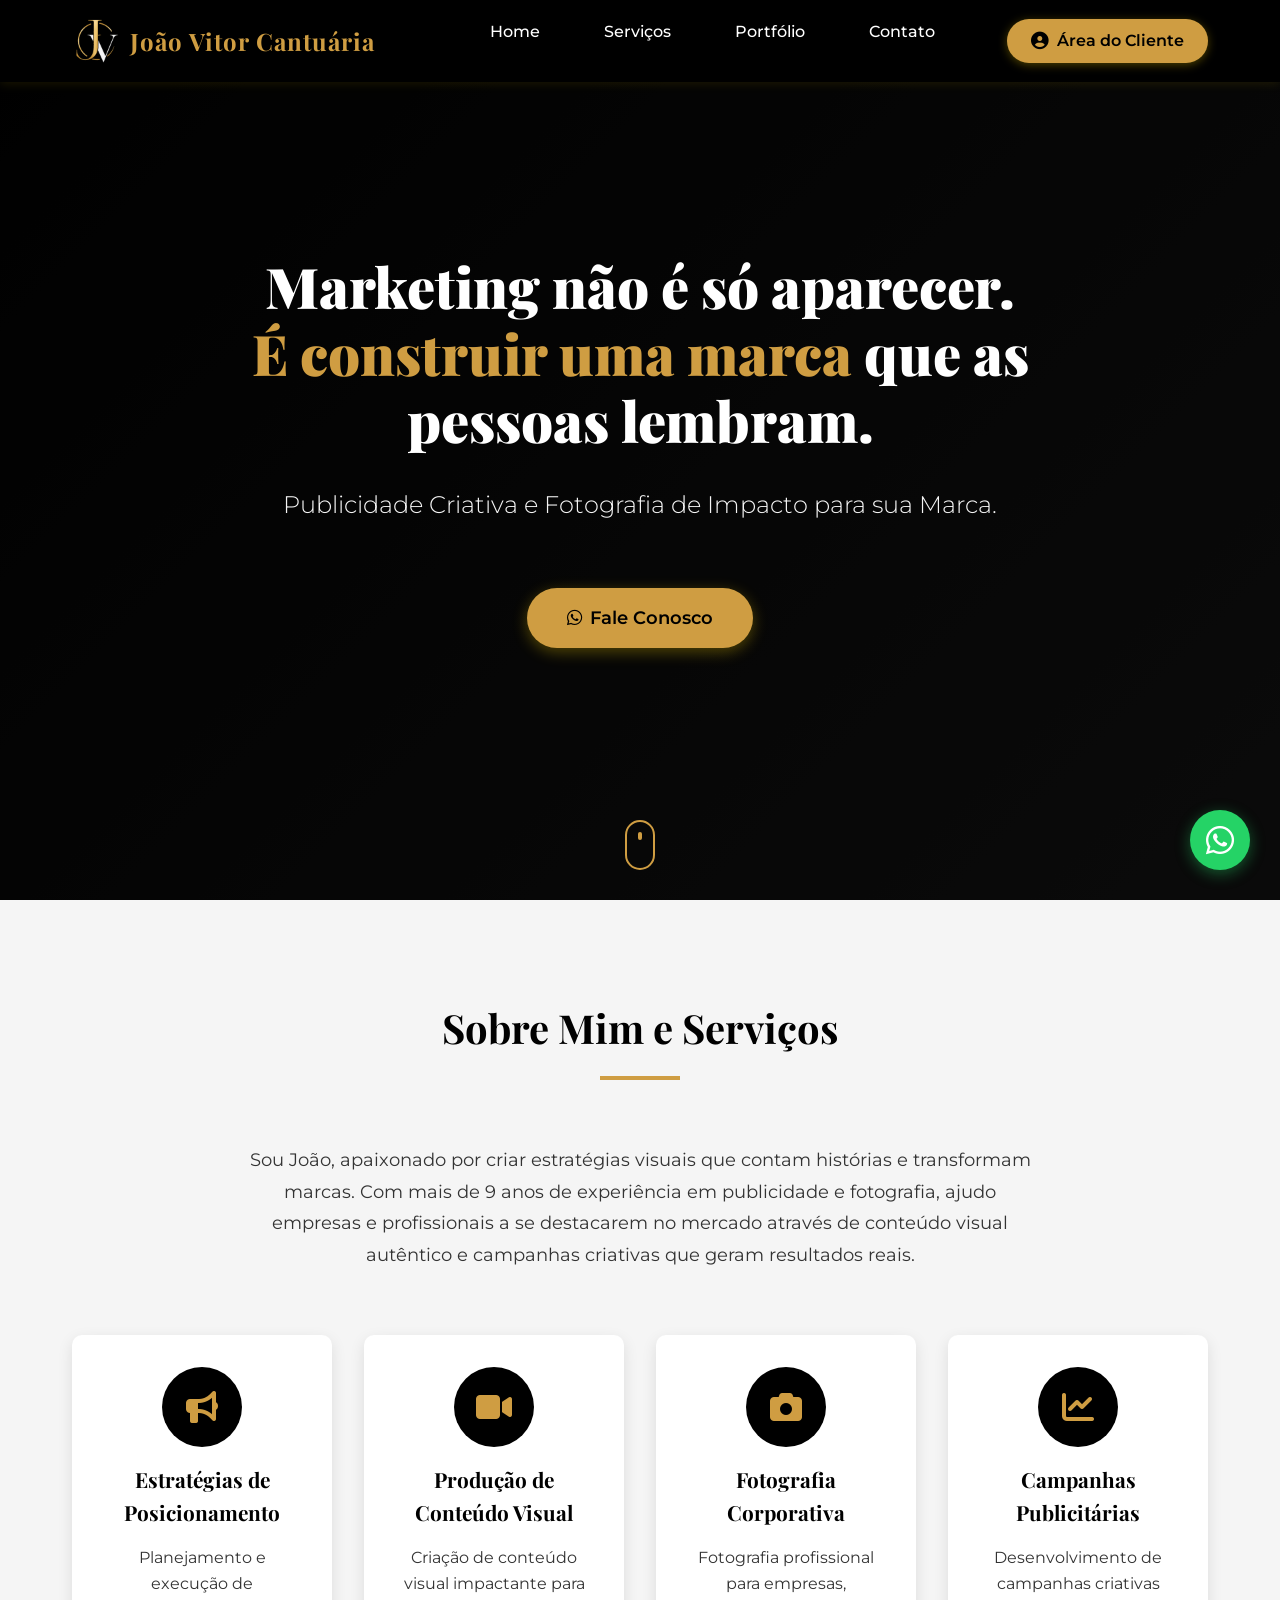
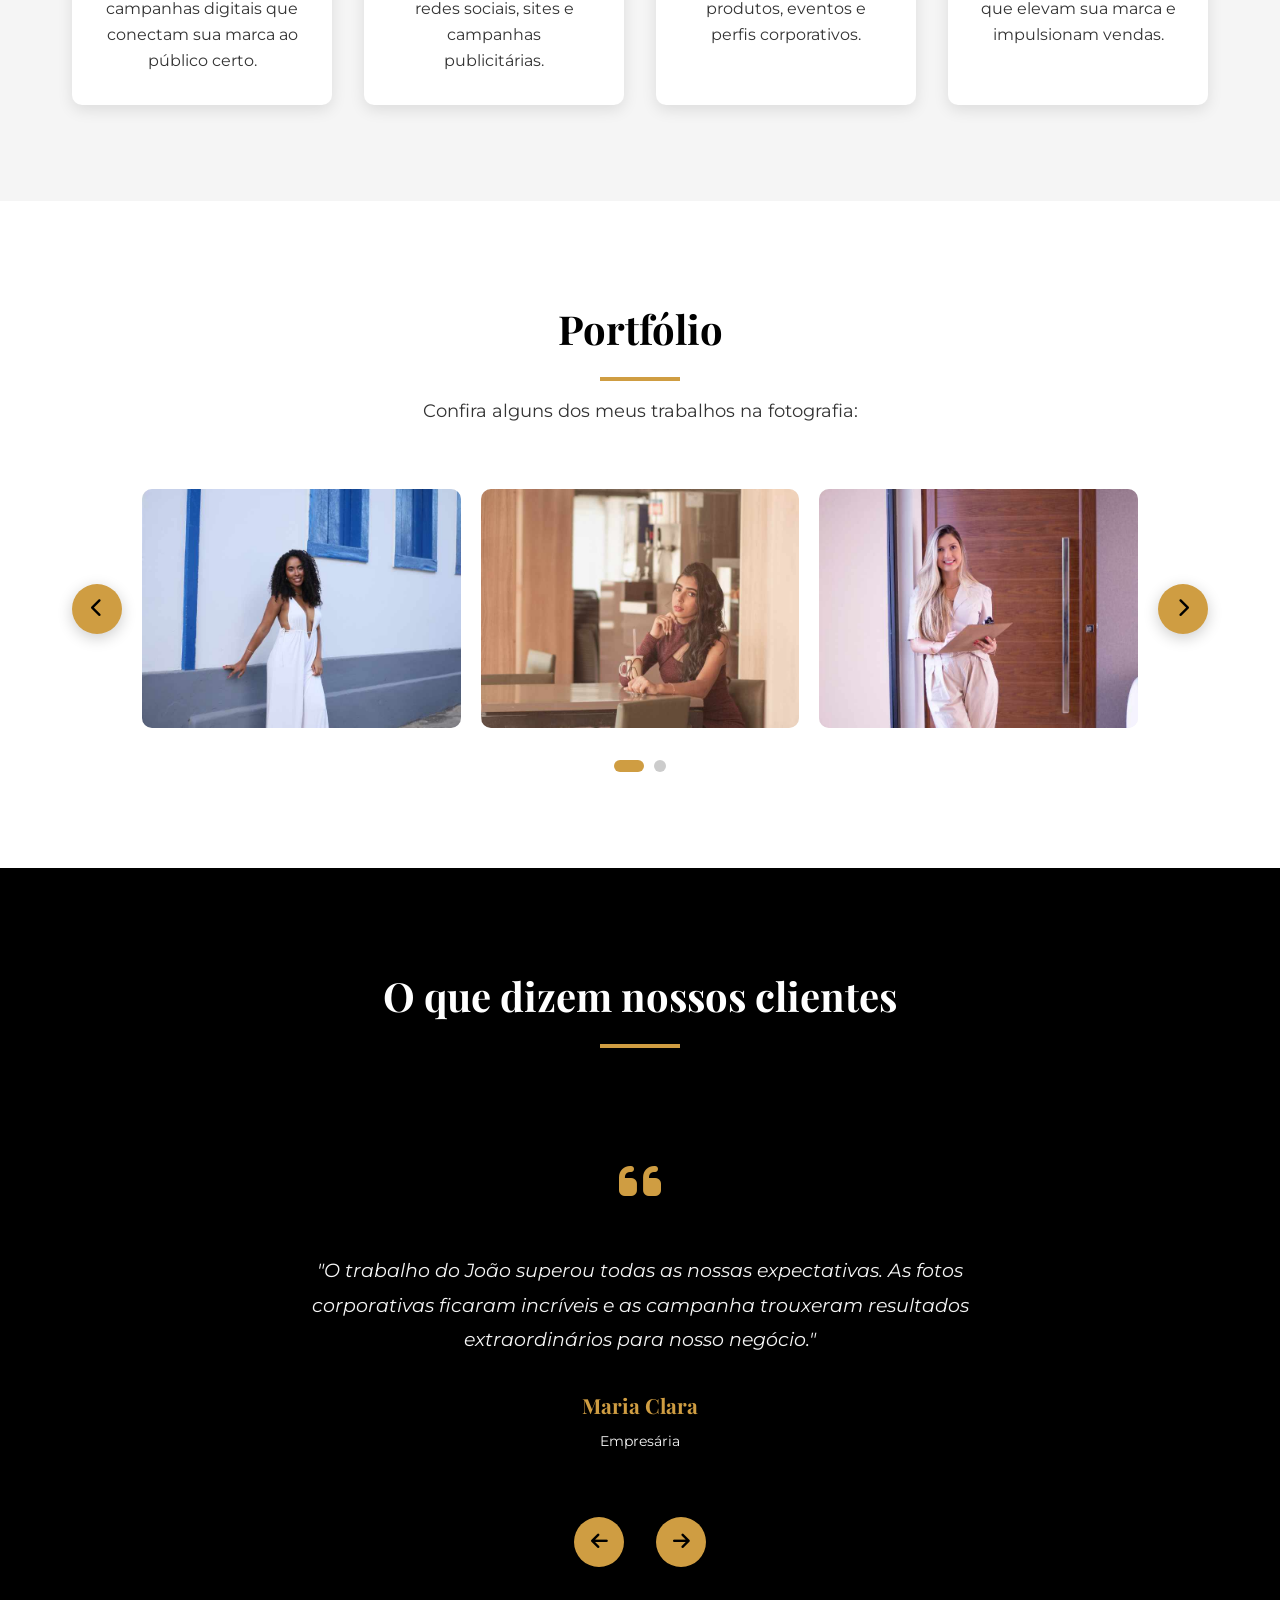
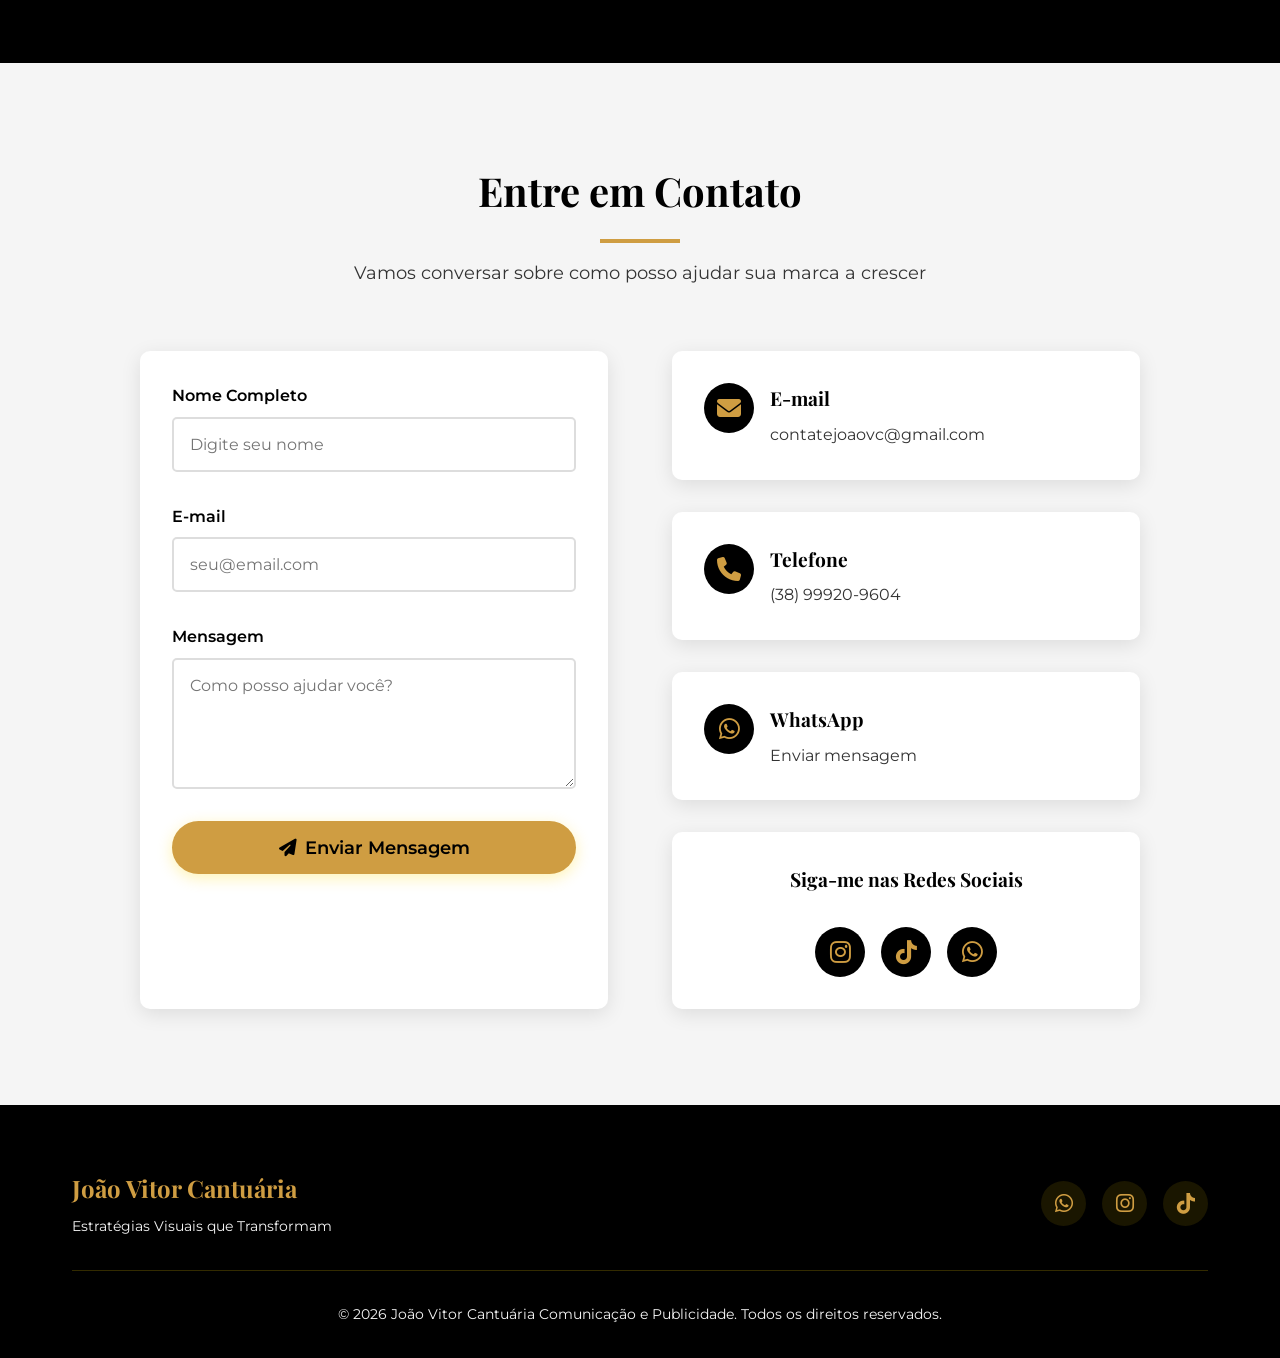
<file: index.html>
<!DOCTYPE html>
<html lang="pt-BR">
<head>
    <meta charset="UTF-8">
    <meta name="viewport" content="width=device-width, initial-scale=1.0">
    <meta name="description" content="João Vitor Cantuária - Publicidade Criativa e Fotografia de Impacto para sua Marca">
    <meta name="keywords" content="publicidade, fotografia, marketing digital, João Vitor Cantuária">
    <title>João Vitor Cantuária - Publicidade e Fotografia</title>
    <link rel="stylesheet" href="styles.css">
    <link rel="preconnect" href="https://fonts.googleapis.com">
    <link rel="preconnect" href="https://fonts.gstatic.com" crossorigin>
    <link href="https://fonts.googleapis.com/css2?family=Playfair+Display:wght@400;700;900&family=Montserrat:wght@300;400;500;600;700&display=swap" rel="stylesheet">
    <link rel="stylesheet" href="https://cdnjs.cloudflare.com/ajax/libs/font-awesome/6.4.0/css/all.min.css">
</head>
<body>
    <!-- Header -->
    <header id="header">
        <nav class="navbar">
            <div class="container">
                <div class="nav-wrapper">
                    <!-- Logo -->
                    <div class="logo">
                        <a href="#home">
                            <img src="logo-placeholder.png" alt="João Vitor Cantuária" class="logo-img">
                            <span class="logo-text">João Vitor Cantuária</span>
                        </a>
                    </div>
                    
                    <!-- Menu Toggle para Mobile -->
                    <button class="menu-toggle" id="menuToggle" aria-label="Menu">
                        <span></span>
                        <span></span>
                        <span></span>
                    </button>
                    
                    <!-- Menu de Navegação -->
                    <ul class="nav-menu" id="navMenu">
                        <li><a href="#home" class="nav-link">Home</a></li>
                        <li><a href="#servicos" class="nav-link">Serviços</a></li>
                        <li><a href="#portfolio" class="nav-link">Portfólio</a></li>
                        <li><a href="#contato" class="nav-link">Contato</a></li>
                        <li><a href="login.html" class="nav-link btn-login">
                            <i class="fas fa-user-circle"></i> Área do Cliente
                        </a></li>
                    </ul>
                </div>
            </div>
        </nav>
    </header>

    <!-- Hero Section -->
    <section id="home" class="hero">
        <div class="hero-background">
            <!-- Placeholder para imagem/vídeo de fundo -->
            <!-- <video autoplay muted loop class="hero-video">
                <source src="hero-video.mp4" type="video/mp4">
            </video> -->
            <div class="hero-overlay"></div>
        </div>
        
        <div class="container">
            <div class="hero-content">
                <h1 class="hero-title">
                    Marketing não é só aparecer. <span class="highlight">É construir uma marca</span> que as pessoas lembram.
                </h1>
                <p class="hero-subtitle">
                    Publicidade Criativa e Fotografia de Impacto para sua Marca.
                </p>
                <a href="https://wa.me/5538999209694?text=Olá,%20gostaria%20de%20saber%20mais%20sobre%20seus%20serviços." 
                   class="btn btn-primary" target="_blank" rel="noopener noreferrer">
                    <i class="fab fa-whatsapp"></i> Fale Conosco
                </a>
            </div>
        </div>
        
        <!-- Scroll Indicator -->
        <div class="scroll-indicator">
            <div class="mouse"></div>
        </div>
    </section> 

    <!-- Seção Sobre/Serviços -->
    <section id="servicos" class="services">
        <div class="container">
            <div class="section-header">
                <h2 class="section-title">Sobre Mim e Serviços</h2>
                <div class="title-underline"></div>
            </div>
            
            <div class="about-content">
                <p class="about-text">
                    Sou João, apaixonado por criar estratégias visuais que contam histórias e transformam marcas. 
                    Com mais de 9 anos de experiência em publicidade e fotografia, ajudo empresas e profissionais a se destacarem 
                    no mercado através de conteúdo visual autêntico e campanhas criativas que geram resultados reais.
                </p>
            </div>
            
            <div class="services-grid">
                <div class="service-card">
                    <div class="service-icon">
                        <i class="fas fa-bullhorn"></i>
                    </div>
                    <h3 class="service-title">Estratégias de Posicionamento</h3>
                    <p class="service-description">
                        Planejamento e execução de campanhas digitais que conectam sua marca ao público certo.
                    </p>
                </div>
                
                <div class="service-card">
                    <div class="service-icon">
                        <i class="fas fa-video"></i>
                    </div>
                    <h3 class="service-title">Produção de Conteúdo Visual</h3>
                    <p class="service-description">
                        Criação de conteúdo visual impactante para redes sociais, sites e campanhas publicitárias.
                    </p>
                </div>
                
                <div class="service-card">
                    <div class="service-icon">
                        <i class="fas fa-camera"></i>
                    </div>
                    <h3 class="service-title">Fotografia Corporativa</h3>
                    <p class="service-description">
                        Fotografia profissional para empresas, produtos, eventos e perfis corporativos.
                    </p>
                </div>
                
                <div class="service-card">
                    <div class="service-icon">
                        <i class="fas fa-chart-line"></i>
                    </div>
                    <h3 class="service-title">Campanhas Publicitárias</h3>
                    <p class="service-description">
                        Desenvolvimento de campanhas criativas que elevam sua marca e impulsionam vendas.
                    </p>
                </div>
            </div>
        </div>
    </section>

    <!-- Seção Portfólio -->
    <section id="portfolio" class="portfolio">
        <div class="container">
            <div class="section-header">
                <h2 class="section-title">Portfólio</h2>
                <div class="title-underline"></div>
                <p class="section-subtitle">Confira alguns dos meus trabalhos na fotografia:</p>
            </div>
            
            <div class="portfolio-carousel">
                <button class="carousel-btn prev-btn" id="prevBtn" aria-label="Anterior">
                    <i class="fas fa-chevron-left"></i>
                </button>
                
                <div class="portfolio-wrapper">
                    <div class="portfolio-track" id="portfolioTrack">
                        <!-- Portfolio Item 1 -->
                        <div class="portfolio-item">
                            <div class="portfolio-image">
                                <img src="portfolio-1-placeholder.jpg" alt="Campanha Marketing Digital">
                                <div class="portfolio-overlay">
                                    <div class="portfolio-info">
                                        <h3>Campanha Marketing Digital</h3>
                                        <p>Estratégia completa para lançamento de produto</p>
                                    </div>
                                </div>
                            </div>
                        </div>
                        
                        <!-- Portfolio Item 2 -->
                        <div class="portfolio-item">
                            <div class="portfolio-image">
                                <img src="portfolio-2-placeholder.jpg" alt="Fotografia Corporativa">
                                <div class="portfolio-overlay">
                                    <div class="portfolio-info">
                                        <h3>Fotografia Corporativa</h3>
                                        <p>Ensaio profissional para equipe executiva</p>
                                    </div>
                                </div>
                            </div>
                        </div>
                        
                        <!-- Portfolio Item 3 -->
                        <div class="portfolio-item">
                            <div class="portfolio-image">
                                <img src="portfolio-3-placeholder.jpg" alt="Campanha Publicitária">
                                <div class="portfolio-overlay">
                                    <div class="portfolio-info">
                                        <h3>Campanha Publicitária</h3>
                                        <p>Criação visual para campanha institucional</p>
                                    </div>
                                </div>
                            </div>
                        </div>
                        
                        <!-- Portfolio Item 4 -->
                        <div class="portfolio-item">
                            <div class="portfolio-image">
                                <img src="portfolio-4-placeholder.jpg" alt="Conteúdo para Redes Sociais">
                                <div class="portfolio-overlay">
                                    <div class="portfolio-info">
                                        <h3>Conteúdo para Redes Sociais</h3>
                                        <p>Produção de conteúdo visual para Instagram e TikTok</p>
                                    </div>
                                </div>
                            </div>
                        </div>
                        
                        <!-- Portfolio Item 5 -->
                        <div class="portfolio-item">
                            <div class="portfolio-image">
                                <img src="portfolio-5-placeholder.jpg" alt="Fotografia de Produto">
                                <div class="portfolio-overlay">
                                    <div class="portfolio-info">
                                        <h3>Fotografia de Produto</h3>
                                        <p>Sessão comercial para catálogo de produtos</p>
                                    </div>
                                </div>
                            </div>
                        </div>
                        
                        <!-- Portfolio Item 6 -->
                        <div class="portfolio-item">
                            <div class="portfolio-image">
                                <img src="portfolio-6-placeholder.jpg" alt="Branding Visual">
                                <div class="portfolio-overlay">
                                    <div class="portfolio-info">
                                        <h3>Branding Visual</h3>
                                        <p>Desenvolvimento de identidade visual completa</p>
                                    </div>
                                </div>
                            </div>
                        </div>
                    </div>
                </div>
                
                <button class="carousel-btn next-btn" id="nextBtn" aria-label="Próximo">
                    <i class="fas fa-chevron-right"></i>
                </button>
            </div>
            
            <!-- Carousel Indicators -->
            <div class="carousel-indicators" id="carouselIndicators"></div>
        </div>
    </section>

    <!-- Seção Depoimentos -->
    <section id="depoimentos" class="testimonials">
        <div class="container">
            <div class="section-header">
                <h2 class="section-title">O que dizem nossos clientes</h2>
                <div class="title-underline"></div>
            </div>
            
            <div class="testimonials-carousel">
                <div class="testimonials-track" id="testimonialsTrack">
                    <!-- Depoimento 1 -->
                    <div class="testimonial-card">
                        <div class="testimonial-icon">
                            <i class="fas fa-quote-left"></i>
                        </div>
                        <p class="testimonial-text">
                            "O trabalho do João superou todas as nossas expectativas. As fotos corporativas ficaram incríveis 
                            e as campanha trouxeram resultados extraordinários para nosso negócio."
                        </p>
                        <div class="testimonial-author">
                            <h4>Maria Clara</h4>
                            <p>Empresária</p>
                        </div>
                    </div>
                    
                    <!-- Depoimento 2 -->
                    <div class="testimonial-card">
                        <div class="testimonial-icon">
                            <i class="fas fa-quote-left"></i>
                        </div>
                        <p class="testimonial-text">
                            "Profissional extremamente criativo e dedicado. O conteúdo visual que ele criou para nossas 
                            redes sociais aumentou nosso engajamento em 300%. Recomendo de olhos fechados!"
                        </p>
                        <div class="testimonial-author">
                            <h4>Simone</h4>
                            <p>Empresária</p>
                        </div>
                    </div>
                    
                    <!-- Depoimento 3 -->
                    <div class="testimonial-card">
                        <div class="testimonial-icon">
                            <i class="fas fa-quote-left"></i>
                        </div>
                        <p class="testimonial-text">
                            "Trabalhar com o João foi uma experiência transformadora. Ele entende profundamente o mercado 
                            e sabe exatamente como guiar na hora das gravações, me senti super confortavel."
                        </p>
                        <div class="testimonial-author">
                            <h4>Ana Paula</h4>
                            <p>Empresária</p>
                        </div>
                    </div>
                    
                    <!-- Depoimento 4 -->
                    <div class="testimonial-card">
                        <div class="testimonial-icon">
                            <i class="fas fa-quote-left"></i>
                        </div>
                        <p class="testimonial-text">
                            "Fiz um ensaio corporativo que com toda certeza elevou completamente a percepção 
                            da minha marca pessoal."
                        </p>
                        <div class="testimonial-author">
                            <h4>Henrique</h4>
                            <p>Empresário área da Saúde - Prime Store</p>
                        </div>
                    </div>
                    
                    <!-- Depoimento 5 -->
                    <div class="testimonial-card">
                        <div class="testimonial-icon">
                            <i class="fas fa-quote-left"></i>
                        </div>
                        <p class="testimonial-text">
                            "Excelente profissional! A estratégia de conteúdo que ele desenvolveu para nosso Instagram 
                         foi fundamental Muito obrigada, João!"
                        </p>
                        <div class="testimonial-author">
                            <h4>Talita Santos</h4>
                            <p>Empresária</p>
                        </div>
                    </div>
                </div>
            </div>
            
            <!-- Testimonials Navigation -->
            <div class="testimonials-nav">
                <button class="testimonial-nav-btn" id="prevTestimonial" aria-label="Depoimento Anterior">
                    <i class="fas fa-arrow-left"></i>
                </button>
                <button class="testimonial-nav-btn" id="nextTestimonial" aria-label="Próximo Depoimento">
                    <i class="fas fa-arrow-right"></i>
                </button>
            </div>
        </div>
    </section>

    <!-- Seção Contato -->
    <section id="contato" class="contact">
        <div class="container">
            <div class="section-header">
                <h2 class="section-title">Entre em Contato</h2>
                <div class="title-underline"></div>
                <p class="section-subtitle">Vamos conversar sobre como posso ajudar sua marca a crescer</p>
            </div>
            
            <div class="contact-wrapper">
                <!-- Formulário de Contato -->
                <div class="contact-form-container">
                    <form id="contactForm" class="contact-form">
                        <div class="form-group">
                            <label for="name">Nome Completo</label>
                            <input type="text" id="name" name="name" required placeholder="Digite seu nome">
                        </div>
                        
                        <div class="form-group">
                            <label for="email">E-mail</label>
                            <input type="email" id="email" name="email" required placeholder="seu@email.com">
                        </div>
                        
                        <div class="form-group">
                            <label for="message">Mensagem</label>
                            <textarea id="message" name="message" rows="5" required placeholder="Como posso ajudar você?"></textarea>
                        </div>
                        
                        <button type="submit" class="btn btn-primary btn-block">
                            <i class="fas fa-paper-plane"></i> Enviar Mensagem
                        </button>
                    </form>
                </div>
                
                <!-- Informações de Contato -->
                <div class="contact-info">
                    <div class="contact-info-item">
                        <div class="contact-icon">
                            <i class="fas fa-envelope"></i>
                        </div>
                        <div class="contact-details">
                            <h4>E-mail</h4>
                            <p><a href="mailto:contatejoaovc@gmail.com">contatejoaovc@gmail.com</a></p>
                        </div>
                    </div>
                    
                    <div class="contact-info-item">
                        <div class="contact-icon">
                            <i class="fas fa-phone"></i>
                        </div>
                        <div class="contact-details">
                            <h4>Telefone</h4>
                            <p><a href="tel:+5538999209694">(38) 99920-9604</a></p>
                        </div>
                    </div>
                    
                    <div class="contact-info-item">
                        <div class="contact-icon">
                            <i class="fab fa-whatsapp"></i>
                        </div>
                        <div class="contact-details">
                            <h4>WhatsApp</h4>
                            <p>
                                <a href="https://wa.me/5538999209694?text=Olá,%20gostaria%20de%20saber%20mais%20sobre%20seus%20serviços." 
                                   target="_blank" rel="noopener noreferrer">
                                    Enviar mensagem
                                </a>
                            </p>
                        </div>
                    </div>
                    
                    <div class="contact-social">
                        <h4>Siga-me nas Redes Sociais</h4>
                        <div class="social-links">
                            <a href="https://instagram.com/joaovc" target="_blank" rel="noopener noreferrer" class="social-link">
                                <i class="fab fa-instagram"></i>
                            </a>
                            <a href="https://tiktok.com/@joaovc" target="_blank" rel="noopener noreferrer" class="social-link">
                                <i class="fab fa-tiktok"></i>
                            </a>
                            <a href="https://wa.me/5538999209694" target="_blank" rel="noopener noreferrer" class="social-link">
                                <i class="fab fa-whatsapp"></i>
                            </a>
                        </div>
                    </div>
                </div>
            </div>
        </div>
    </section>

    <!-- Footer -->
    <footer class="footer">
        <div class="container">
            <div class="footer-content">
                <div class="footer-logo">
                    <h3>João Vitor Cantuária</h3>
                    <p>Estratégias Visuais que Transformam</p>
                </div>
                
                <div class="footer-social">
                    <a href="https://wa.me/5538999309694" target="_blank" rel="noopener noreferrer" 
                       class="footer-social-link" aria-label="WhatsApp">
                        <i class="fab fa-whatsapp"></i>
                    </a>
                    <a href="https://instagram.com/joaovc" target="_blank" rel="noopener noreferrer" 
                       class="footer-social-link" aria-label="Instagram">
                        <i class="fab fa-instagram"></i>
                    </a>
                    <a href="https://tiktok.com/@joaovc" target="_blank" rel="noopener noreferrer" 
                       class="footer-social-link" aria-label="TikTok">
                        <i class="fab fa-tiktok"></i>
                    </a>
                </div>
            </div>
            
            <div class="footer-bottom">
                <p>&copy; 2026 João Vitor Cantuária Comunicação e Publicidade. Todos os direitos reservados.</p>
            </div>
        </div>
    </footer>

    <!-- Botão Flutuante do WhatsApp -->
    <a href="https://wa.me/5538999209694?text=Olá,%20gostaria%20de%20saber%20mais%20sobre%20seus%20serviços." 
       class="whatsapp-float" target="_blank" rel="noopener noreferrer" aria-label="WhatsApp">
        <i class="fab fa-whatsapp"></i>
    </a>

    <!-- Botão Scroll to Top -->
    <button id="scrollTopBtn" class="scroll-top-btn" aria-label="Voltar ao topo">
        <i class="fas fa-arrow-up"></i>
    </button>

    <script src="script.js"></script>
</body>
</html>
</file>
<file: styles.css>
/* ========================================
   RESET E VARIÁVEIS
   ======================================== */
* {
    margin: 0;
    padding: 0;
    box-sizing: border-box;
}

:root {
    /* Cores */
    --color-primary: #000000;
    --color-secondary: #FFFFFF;
    --color-accent: #cf9d42;
    --color-accent-dark: #c39039;
    --color-gray: #333333;
    --color-light-gray: #f5f5f5;
    
    /* Tipografia */
    --font-heading: 'Playfair Display', serif;
    --font-body: 'Montserrat', sans-serif;
    
    /* Espaçamento */
    --spacing-xs: 0.5rem;
    --spacing-sm: 1rem;
    --spacing-md: 2rem;
    --spacing-lg: 4rem;
    --spacing-xl: 6rem;
    
    /* Transições */
    --transition: all 0.3s ease;
}

html {
    scroll-behavior: smooth;
}

body {
    font-family: var(--font-body);
    color: var(--color-primary);
    line-height: 1.6;
    overflow-x: hidden;
}

.container {
    max-width: 1200px;
    margin: 0 auto;
    padding: 0 var(--spacing-md);
}

/* ========================================
   HEADER E NAVEGAÇÃO
   ======================================== */
#header {
    position: fixed;
    top: 0;
    left: 0;
    width: 100%;
    background: rgba(0, 0, 0, 0.95);
    backdrop-filter: blur(10px);
    z-index: 1000;
    transition: var(--transition);
    box-shadow: 0 2px 10px rgba(255, 215, 0, 0.1);
}

.navbar {
    padding: 1rem 0;
}

.nav-wrapper {
    display: flex;
    justify-content: space-between;
    align-items: center;
}

.logo a {
    display: flex;
    align-items: center;
    text-decoration: none;
    gap: 0.5rem;
}

.logo-img {
    height: 50px;
    width: auto;
}

.logo-text {
    font-family: var(--font-heading);
    font-size: 1.5rem;
    font-weight: 700;
    color: var(--color-accent);
    letter-spacing: 1px;
}

.menu-toggle {
    display: none;
    flex-direction: column;
    background: none;
    border: none;
    cursor: pointer;
    gap: 5px;
}

.menu-toggle span {
    width: 25px;
    height: 3px;
    background: var(--color-accent);
    transition: var(--transition);
}

.nav-menu {
    display: flex;
    list-style: none;
    gap: var(--spacing-md);
}

.nav-link {
    color: var(--color-secondary);
    text-decoration: none;
    font-weight: 500;
    font-size: 1rem;
    padding: 0.5rem 1rem;
    position: relative;
    transition: var(--transition);
}

.nav-link::after {
    content: '';
    position: absolute;
    bottom: 0;
    left: 50%;
    transform: translateX(-50%);
    width: 0;
    height: 2px;
    background: var(--color-accent);
    transition: var(--transition);
}

.nav-link:hover {
    color: var(--color-accent);
}

.nav-link:hover::after {
    width: 80%;
}

/* Botão de Login - Área do Cliente */
.btn-login {
    background: var(--color-accent) !important;
    color: var(--color-primary) !important;
    padding: 0.6rem 1.5rem !important;
    border-radius: 30px !important;
    margin-left: 1.5rem;
    font-weight: 600 !important;
    display: inline-flex !important;
    align-items: center;
    gap: 0.5rem;
    transition: all 0.3s ease !important;
    box-shadow: 0 2px 10px rgba(255, 215, 0, 0.3);
}

.btn-login:hover {
    background: var(--color-accent-dark) !important;
    transform: translateY(-2px) !important;
    box-shadow: 0 4px 15px rgba(255, 215, 0, 0.5) !important;
}

.btn-login::after {
    display: none !important;
}

.btn-login i {
    font-size: 1.1rem;
}

/* ========================================
   HERO SECTION
   ======================================== */
.hero {
    position: relative;
    min-height: 100vh;
    display: flex;
    align-items: center;
    justify-content: center;
    text-align: center;
    padding: var(--spacing-xl) 0;
    overflow: hidden;
}

.hero-background {
    position: absolute;
    top: 0;
    left: 0;
    width: 100%;
    height: 100%;
    z-index: -1;
    background: linear-gradient(135deg, #000000 0%, #1a1a1a 100%);
}

.hero-video {
    width: 100%;
    height: 100%;
    object-fit: cover;
}

.hero-overlay {
    position: absolute;
    top: 0;
    left: 0;
    width: 100%;
    height: 100%;
    background: rgba(0, 0, 0, 0.6);
}

.hero-content {
    position: relative;
    z-index: 1;
    max-width: 900px;
    animation: fadeInUp 1s ease;
}

.hero-title {
    font-family: var(--font-heading);
    font-size: 3.5rem;
    font-weight: 900;
    color: var(--color-secondary);
    margin-bottom: var(--spacing-md);
    line-height: 1.2;
}

.hero-title .highlight {
    color: var(--color-accent);
    display: inline-block;
}

.hero-subtitle {
    font-size: 1.5rem;
    color: var(--color-light-gray);
    margin-bottom: var(--spacing-lg);
    font-weight: 300;
}

.btn {
    display: inline-flex;
    align-items: center;
    gap: 0.5rem;
    padding: 1rem 2.5rem;
    text-decoration: none;
    font-weight: 600;
    font-size: 1.1rem;
    border-radius: 50px;
    transition: var(--transition);
    cursor: pointer;
    border: none;
    font-family: var(--font-body);
}

.btn-primary {
    background: var(--color-accent);
    color: var(--color-primary);
    box-shadow: 0 4px 15px rgba(255, 215, 0, 0.3);
}

.btn-primary:hover {
    background: var(--color-accent-dark);
    transform: translateY(-3px);
    box-shadow: 0 6px 20px rgba(255, 215, 0, 0.5);
}

.btn-block {
    width: 100%;
    justify-content: center;
}

.scroll-indicator {
    position: absolute;
    bottom: 30px;
    left: 50%;
    transform: translateX(-50%);
    animation: bounce 2s infinite;
}

.mouse {
    width: 30px;
    height: 50px;
    border: 2px solid var(--color-accent);
    border-radius: 20px;
    position: relative;
}

.mouse::before {
    content: '';
    position: absolute;
    top: 10px;
    left: 50%;
    transform: translateX(-50%);
    width: 4px;
    height: 8px;
    background: var(--color-accent);
    border-radius: 2px;
    animation: scroll 2s infinite;
}

@keyframes fadeInUp {
    from {
        opacity: 0;
        transform: translateY(30px);
    }
    to {
        opacity: 1;
        transform: translateY(0);
    }
}

@keyframes bounce {
    0%, 20%, 50%, 80%, 100% {
        transform: translateX(-50%) translateY(0);
    }
    40% {
        transform: translateX(-50%) translateY(-10px);
    }
    60% {
        transform: translateX(-50%) translateY(-5px);
    }
}

@keyframes scroll {
    0% {
        opacity: 1;
        transform: translateX(-50%) translateY(0);
    }
    100% {
        opacity: 0;
        transform: translateX(-50%) translateY(15px);
    }
}

/* ========================================
   SEÇÕES GERAIS
   ======================================== */
section {
    padding: var(--spacing-xl) 0;
}

.section-header {
    text-align: center;
    margin-bottom: var(--spacing-lg);
}

.section-title {
    font-family: var(--font-heading);
    font-size: 2.5rem;
    font-weight: 700;
    color: var(--color-primary);
    margin-bottom: var(--spacing-sm);
}

.title-underline {
    width: 80px;
    height: 4px;
    background: var(--color-accent);
    margin: 0 auto var(--spacing-sm);
}

.section-subtitle {
    font-size: 1.1rem;
    color: var(--color-gray);
    max-width: 600px;
    margin: 0 auto;
}

/* ========================================
   SEÇÃO SERVIÇOS
   ======================================== */
.services {
    background: var(--color-light-gray);
}

.about-content {
    max-width: 800px;
    margin: 0 auto var(--spacing-lg);
    text-align: center;
}

.about-text {
    font-size: 1.1rem;
    line-height: 1.8;
    color: var(--color-gray);
}

.services-grid {
    display: grid;
    grid-template-columns: repeat(auto-fit, minmax(250px, 1fr));
    gap: var(--spacing-md);
    margin-top: var(--spacing-lg);
}

.service-card {
    background: var(--color-secondary);
    padding: var(--spacing-md);
    border-radius: 10px;
    text-align: center;
    transition: var(--transition);
    box-shadow: 0 5px 15px rgba(0, 0, 0, 0.1);
}

.service-card:hover {
    transform: translateY(-10px);
    box-shadow: 0 10px 30px rgba(255, 215, 0, 0.2);
}

.service-icon {
    width: 80px;
    height: 80px;
    margin: 0 auto var(--spacing-sm);
    display: flex;
    align-items: center;
    justify-content: center;
    background: var(--color-primary);
    border-radius: 50%;
    color: var(--color-accent);
    font-size: 2rem;
}

.service-title {
    font-family: var(--font-heading);
    font-size: 1.3rem;
    margin-bottom: var(--spacing-sm);
    color: var(--color-primary);
}

.service-description {
    color: var(--color-gray);
    line-height: 1.6;
}

/* ========================================
   SEÇÃO PORTFÓLIO
   ======================================== */
.portfolio {
    background: var(--color-secondary);
}

.portfolio-carousel {
    position: relative;
    max-width: 1400px;
    margin: 0 auto;
    padding: 0 60px;
}

.carousel-btn {
    position: absolute;
    top: 50%;
    transform: translateY(-50%);
    background: var(--color-accent);
    color: var(--color-primary);
    border: none;
    width: 50px;
    height: 50px;
    border-radius: 50%;
    cursor: pointer;
    font-size: 1.2rem;
    transition: var(--transition);
    z-index: 10;
    box-shadow: 0 4px 15px rgba(0, 0, 0, 0.2);
}

.carousel-btn:hover {
    background: var(--color-accent-dark);
    transform: translateY(-50%) scale(1.1);
}

.prev-btn {
    left: 0;
}

.next-btn {
    right: 0;
}

.portfolio-wrapper {
    overflow: hidden;
    border-radius: 10px;
}

.portfolio-track {
    display: flex;
    transition: transform 0.5s ease;
}

.portfolio-item {
    min-width: 33.333%;
    padding: 0 10px;
    box-sizing: border-box;
}

.portfolio-image {
    position: relative;
    overflow: hidden;
    border-radius: 10px;
    padding-top: 75%;
    background: var(--color-light-gray);
}

.portfolio-image img {
    position: absolute;
    top: 0;
    left: 0;
    width: 100%;
    height: 100%;
    object-fit: cover;
    transition: var(--transition);
}

.portfolio-overlay {
    position: absolute;
    top: 0;
    left: 0;
    width: 100%;
    height: 100%;
    background: rgba(0, 0, 0, 0.9);
    display: flex;
    align-items: center;
    justify-content: center;
    opacity: 0;
    transition: var(--transition);
}

.portfolio-item:hover .portfolio-overlay {
    opacity: 1;
}

.portfolio-item:hover .portfolio-image img {
    transform: scale(1.1);
}

.portfolio-info {
    text-align: center;
    padding: var(--spacing-md);
    color: var(--color-secondary);
}

.portfolio-info h3 {
    font-family: var(--font-heading);
    font-size: 1.5rem;
    margin-bottom: var(--spacing-xs);
    color: var(--color-accent);
}

.portfolio-info p {
    font-size: 1rem;
    color: var(--color-light-gray);
}

.carousel-indicators {
    display: flex;
    justify-content: center;
    gap: 10px;
    margin-top: var(--spacing-md);
}

.carousel-indicator {
    width: 12px;
    height: 12px;
    border-radius: 50%;
    background: #ccc;
    border: none;
    cursor: pointer;
    transition: var(--transition);
}

.carousel-indicator.active {
    background: var(--color-accent);
    width: 30px;
    border-radius: 6px;
}

/* ========================================
   SEÇÃO DEPOIMENTOS
   ======================================== */
.testimonials {
    background: var(--color-primary);
    color: var(--color-secondary);
}

.testimonials .section-title {
    color: var(--color-secondary);
}

.testimonials-carousel {
    max-width: 800px;
    margin: 0 auto;
    overflow: hidden;
}

.testimonials-track {
    display: flex;
    transition: transform 0.5s ease;
}

.testimonial-card {
    min-width: 100%;
    padding: var(--spacing-md);
    text-align: center;
}

.testimonial-icon {
    font-size: 3rem;
    color: var(--color-accent);
    margin-bottom: var(--spacing-md);
}

.testimonial-text {
    font-size: 1.2rem;
    line-height: 1.8;
    font-style: italic;
    margin-bottom: var(--spacing-md);
    color: var(--color-light-gray);
}

.testimonial-author h4 {
    font-family: var(--font-heading);
    font-size: 1.3rem;
    color: var(--color-accent);
    margin-bottom: var(--spacing-xs);
}

.testimonial-author p {
    color: var(--color-light-gray);
    font-size: 0.9rem;
}

.testimonials-nav {
    display: flex;
    justify-content: center;
    gap: var(--spacing-md);
    margin-top: var(--spacing-md);
}

.testimonial-nav-btn {
    width: 50px;
    height: 50px;
    border-radius: 50%;
    background: var(--color-accent);
    color: var(--color-primary);
    border: none;
    cursor: pointer;
    font-size: 1.2rem;
    transition: var(--transition);
}

.testimonial-nav-btn:hover {
    background: var(--color-accent-dark);
    transform: scale(1.1);
}

/* ========================================
   SEÇÃO CONTATO
   ======================================== */
.contact {
    background: var(--color-light-gray);
}

.contact-wrapper {
    display: grid;
    grid-template-columns: 1fr 1fr;
    gap: var(--spacing-lg);
    max-width: 1000px;
    margin: 0 auto;
}

.contact-form-container {
    background: var(--color-secondary);
    padding: var(--spacing-md);
    border-radius: 10px;
    box-shadow: 0 5px 20px rgba(0, 0, 0, 0.1);
}

.contact-form {
    display: flex;
    flex-direction: column;
    gap: var(--spacing-md);
}

.form-group {
    display: flex;
    flex-direction: column;
}

.form-group label {
    font-weight: 600;
    margin-bottom: var(--spacing-xs);
    color: var(--color-primary);
}

.form-group input,
.form-group textarea {
    padding: 1rem;
    border: 2px solid #ddd;
    border-radius: 5px;
    font-family: var(--font-body);
    font-size: 1rem;
    transition: var(--transition);
}

.form-group input:focus,
.form-group textarea:focus {
    outline: none;
    border-color: var(--color-accent);
}

.contact-info {
    display: flex;
    flex-direction: column;
    gap: var(--spacing-md);
}

.contact-info-item {
    display: flex;
    gap: var(--spacing-sm);
    padding: var(--spacing-md);
    background: var(--color-secondary);
    border-radius: 10px;
    box-shadow: 0 5px 20px rgba(0, 0, 0, 0.1);
}

.contact-icon {
    width: 50px;
    height: 50px;
    display: flex;
    align-items: center;
    justify-content: center;
    background: var(--color-primary);
    border-radius: 50%;
    color: var(--color-accent);
    font-size: 1.5rem;
    flex-shrink: 0;
}

.contact-details h4 {
    font-family: var(--font-heading);
    font-size: 1.2rem;
    margin-bottom: var(--spacing-xs);
}

.contact-details p,
.contact-details a {
    color: var(--color-gray);
    text-decoration: none;
    transition: var(--transition);
}

.contact-details a:hover {
    color: var(--color-accent);
}

.contact-social {
    padding: var(--spacing-md);
    background: var(--color-secondary);
    border-radius: 10px;
    box-shadow: 0 5px 20px rgba(0, 0, 0, 0.1);
    text-align: center;
}

.contact-social h4 {
    font-family: var(--font-heading);
    font-size: 1.2rem;
    margin-bottom: var(--spacing-md);
}

.social-links {
    display: flex;
    justify-content: center;
    gap: var(--spacing-sm);
}

.social-link {
    width: 50px;
    height: 50px;
    display: flex;
    align-items: center;
    justify-content: center;
    background: var(--color-primary);
    color: var(--color-accent);
    border-radius: 50%;
    font-size: 1.5rem;
    text-decoration: none;
    transition: var(--transition);
}

.social-link:hover {
    background: var(--color-accent);
    color: var(--color-primary);
    transform: translateY(-5px);
}

/* ========================================
   FOOTER
   ======================================== */
.footer {
    background: var(--color-primary);
    color: var(--color-secondary);
    padding: var(--spacing-lg) 0 var(--spacing-md);
}

.footer-content {
    display: flex;
    justify-content: space-between;
    align-items: center;
    margin-bottom: var(--spacing-md);
    padding-bottom: var(--spacing-md);
    border-bottom: 1px solid rgba(255, 215, 0, 0.2);
}

.footer-logo h3 {
    font-family: var(--font-heading);
    font-size: 1.5rem;
    color: var(--color-accent);
    margin-bottom: var(--spacing-xs);
}

.footer-logo p {
    color: var(--color-light-gray);
    font-size: 0.9rem;
}

.footer-social {
    display: flex;
    gap: var(--spacing-sm);
}

.footer-social-link {
    width: 45px;
    height: 45px;
    display: flex;
    align-items: center;
    justify-content: center;
    background: rgba(255, 215, 0, 0.1);
    color: var(--color-accent);
    border-radius: 50%;
    font-size: 1.3rem;
    text-decoration: none;
    transition: var(--transition);
}

.footer-social-link:hover {
    background: var(--color-accent);
    color: var(--color-primary);
    transform: translateY(-5px);
}

.footer-bottom {
    text-align: center;
    color: var(--color-light-gray);
    font-size: 0.9rem;
}

/* ========================================
   BOTÃO FLUTUANTE DO WHATSAPP
   ======================================== */
.whatsapp-float {
    position: fixed;
    bottom: 30px;
    right: 30px;
    width: 60px;
    height: 60px;
    background: #25D366;
    color: var(--color-secondary);
    border-radius: 50%;
    display: flex;
    align-items: center;
    justify-content: center;
    font-size: 2rem;
    text-decoration: none;
    box-shadow: 0 4px 15px rgba(37, 211, 102, 0.4);
    z-index: 999;
    transition: var(--transition);
    animation: pulse 2s infinite;
}

.whatsapp-float:hover {
    background: #128C7E;
    transform: scale(1.1);
}

@keyframes pulse {
    0%, 100% {
        box-shadow: 0 4px 15px rgba(37, 211, 102, 0.4);
    }
    50% {
        box-shadow: 0 4px 25px rgba(37, 211, 102, 0.7);
    }
}

/* ========================================
   BOTÃO SCROLL TO TOP
   ======================================== */
.scroll-top-btn {
    position: fixed;
    bottom: 100px;
    right: 30px;
    width: 50px;
    height: 50px;
    background: var(--color-accent);
    color: var(--color-primary);
    border: none;
    border-radius: 50%;
    font-size: 1.5rem;
    cursor: pointer;
    opacity: 0;
    visibility: hidden;
    transition: var(--transition);
    z-index: 999;
    box-shadow: 0 4px 15px rgba(255, 215, 0, 0.3);
}

.scroll-top-btn.show {
    opacity: 1;
    visibility: visible;
}

.scroll-top-btn:hover {
    background: var(--color-accent-dark);
    transform: translateY(-5px);
}

/* ========================================
   RESPONSIVIDADE
   ======================================== */
@media (max-width: 1024px) {
    .portfolio-item {
        min-width: 50%;
    }
}

@media (max-width: 768px) {
    /* Navegação Mobile */
    .menu-toggle {
        display: flex;
    }
    
    .nav-menu {
        position: fixed;
        top: 70px;
        left: -100%;
        width: 100%;
        flex-direction: column;
        background: rgba(0, 0, 0, 0.98);
        padding: var(--spacing-md);
        transition: var(--transition);
        gap: 0;
    }
    
    .nav-menu.active {
        left: 0;
    }
    
    .nav-link {
        padding: var(--spacing-sm);
        border-bottom: 1px solid rgba(255, 215, 0, 0.2);
    }
    
    /* Botão de Login no Mobile */
    .btn-login {
        margin-left: 0 !important;
        margin-top: 0.5rem;
        justify-content: center;
        width: 100%;
    }
    
    /* Hero Section */
    .hero-title {
        font-size: 2.5rem;
    }
    
    .hero-subtitle {
        font-size: 1.2rem;
    }
    
    /* Seções */
    .section-title {
        font-size: 2rem;
    }
    
    /* Serviços */
    .services-grid {
        grid-template-columns: 1fr;
    }

    /* Portfólio */
    .portfolio-carousel {
        padding: 0 40px;
    }
    
    .portfolio-item {
        min-width: 100%;
    }
    
    .carousel-btn {
        width: 40px;
        height: 40px;
        font-size: 1rem;
    }
    
    /* Contato */
    .contact-wrapper {
        grid-template-columns: 1fr;
    }
    
    /* Footer */
    .footer-content {
        flex-direction: column;
        gap: var(--spacing-md);
        text-align: center;
    }
    
    /* Botões Flutuantes */
    .whatsapp-float {
        width: 55px;
        height: 55px;
        font-size: 1.8rem;
    }
    
    .scroll-top-btn {
        bottom: 90px;
        width: 45px;
        height: 45px;
        font-size: 1.3rem;
    }
}

@media (max-width: 480px) {
    :root {
        --spacing-md: 1.5rem;
        --spacing-lg: 3rem;
        --spacing-xl: 4rem;
    }
    
    .hero-title {
        font-size: 2rem;
    }
    
    .hero-subtitle {
        font-size: 1rem;
    }
    
    .btn {
        padding: 0.8rem 2rem;
        font-size: 1rem;
    }
    
    .section-title {
        font-size: 1.8rem;
    }
    
    .portfolio-carousel {
        padding: 0 30px;
    }
    
    .whatsapp-float {
        bottom: 20px;
        right: 20px;
    }
    
    .scroll-top-btn {
        bottom: 80px;
        right: 20px;
    }
}
</file>
